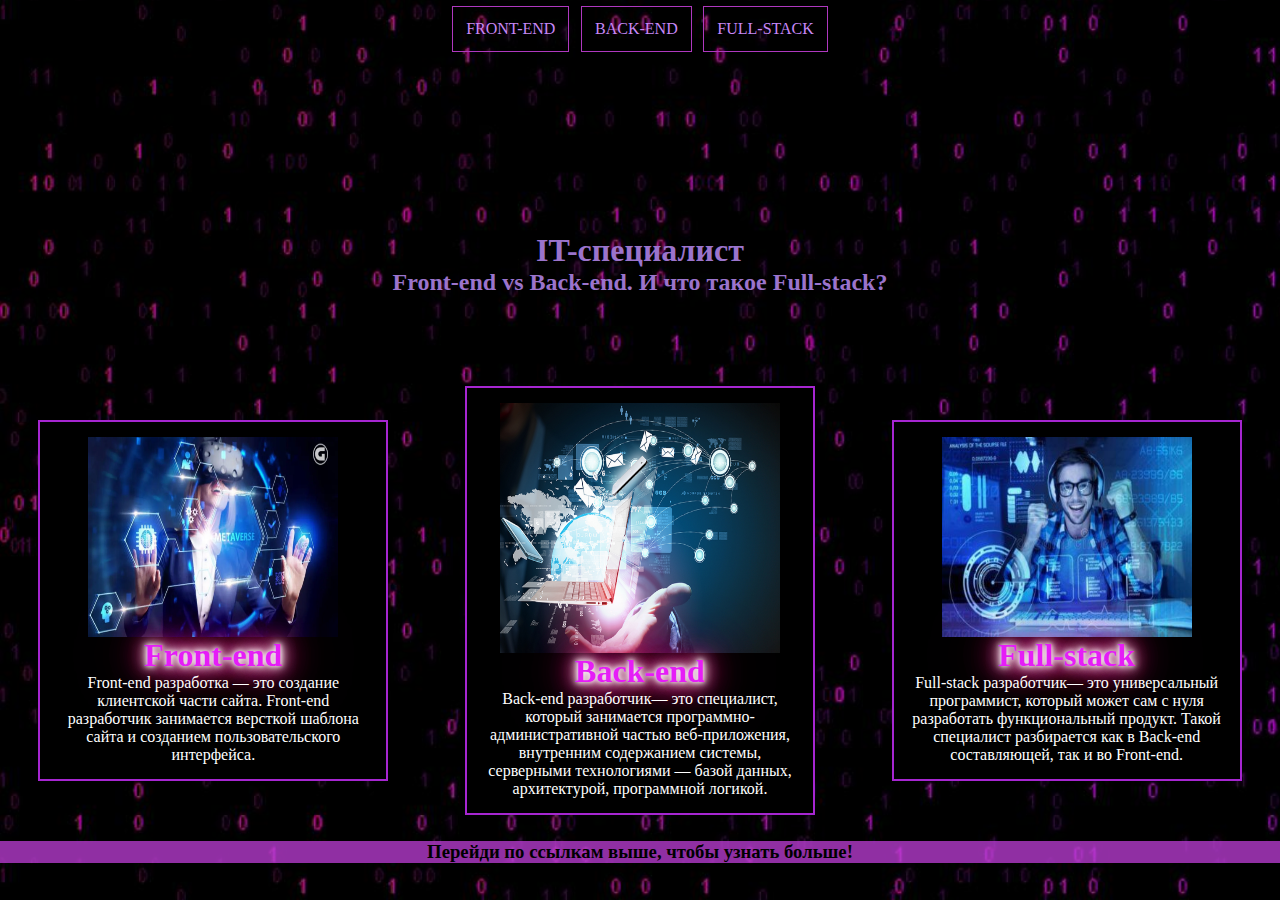
<file: index.html>
<!DOCTYPE html>
<html lang="en">

<head>
  <meta charset="UTF-8">
  <meta http-equiv="X-UA-Compatible" content="IE=edge">
  <meta name="viewport" content="width=device-width, initial-scale=1.0">
  <title>IT-специалисты</title>
  <link rel="stylesheet" href="./css/style.css">
  <style>
    body {
      background-image: url(img/fon.jpg);
      background-color: rgb(254, 230, 200);
      background-size: cover;
    }
  </style>
</head>

<body>
  <div class="header">
    <nav>
      <ul>
        <li class="menu_link"><a href="about1.html">Front-end</a></li>
        <li class="menu_link"><a href="about2.html">Back-end</a></li>
        <li class="menu_link"><a href="about3.html">Full-stack</a></li>
      </ul>
    </nav>
  </div>

  <div class="article">
    <h1>IT-специалист</h1>
    <h2>Front-end vs Back-end. И что такое Full-stack?</h2>
  </div>
  <div class="general_block">
    <div class="block_1">
      <img src="img/frontend.webp" alt="computer" width="250" height="200">
      <h1 id="text_1">Front-end</h1>
      <p id="text">Front-end разработка — это создание клиентской части сайта. Front-end разработчик 
        занимается версткой шаблона сайта и созданием пользовательского интерфейса.</p>
    </div>
    <div class="block_2">
      <img src="img/backend.png" alt="computer" width="280" height="250">
      <h1 id="text_1">Back-end</h1>
      <p id="text">Back-end разработчик— это специалист, который занимается программно-административной частью 
        веб-приложения, внутренним содержанием системы, серверными технологиями — базой данных, архитектурой, программной логикой.</p>
    </div>
    <div class="block_3">
      <img src="img/fullstack.jpg" alt="computer" width="250" height="200">
      <h1 id="text_1">Full-stack</h1>
      <p id="text">Full-stack разработчик— это универсальный программист, который может сам с нуля разработать
         функциональный продукт. Такой специалист разбирается как в Back-end составляющей, так и во Front-end.</p>
    </div>
</div>
<h3>Перейди по ссылкам выше, чтобы узнать больше!</h3> 
</body>

</html>
</file>
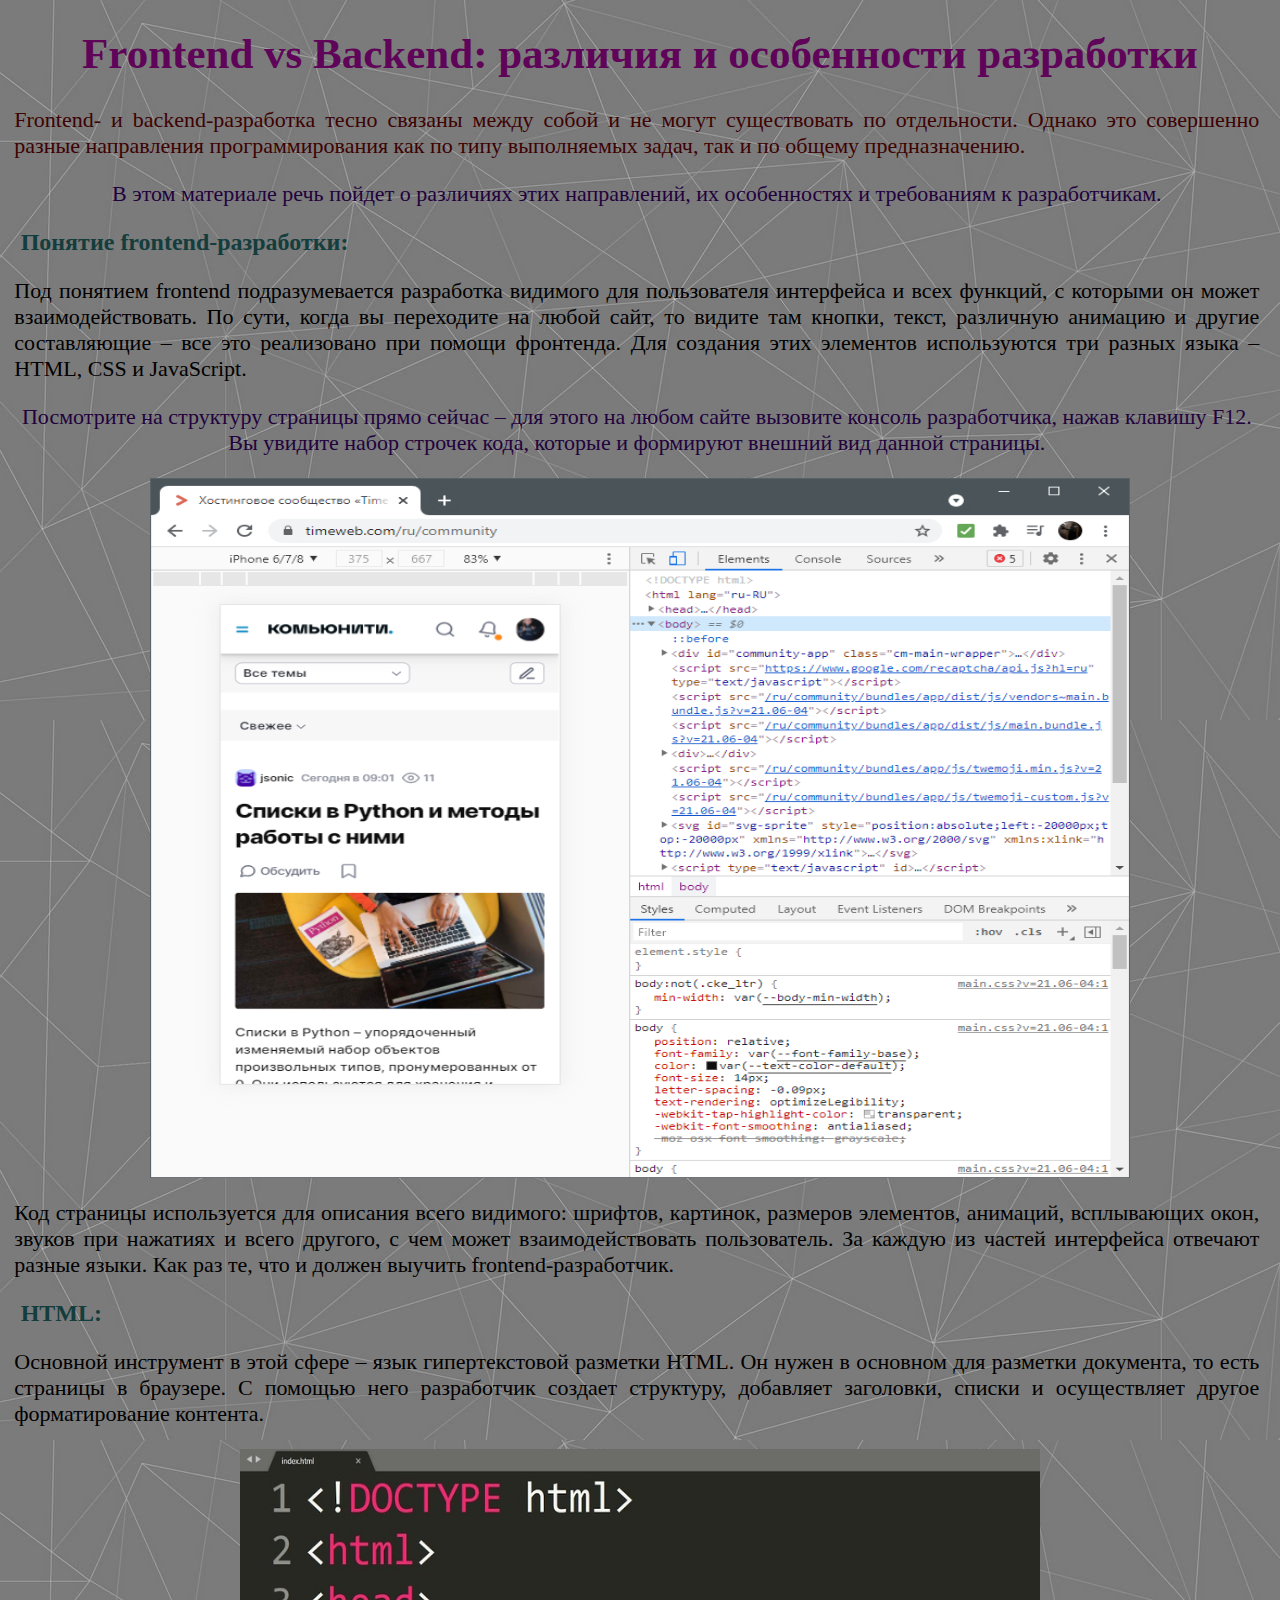
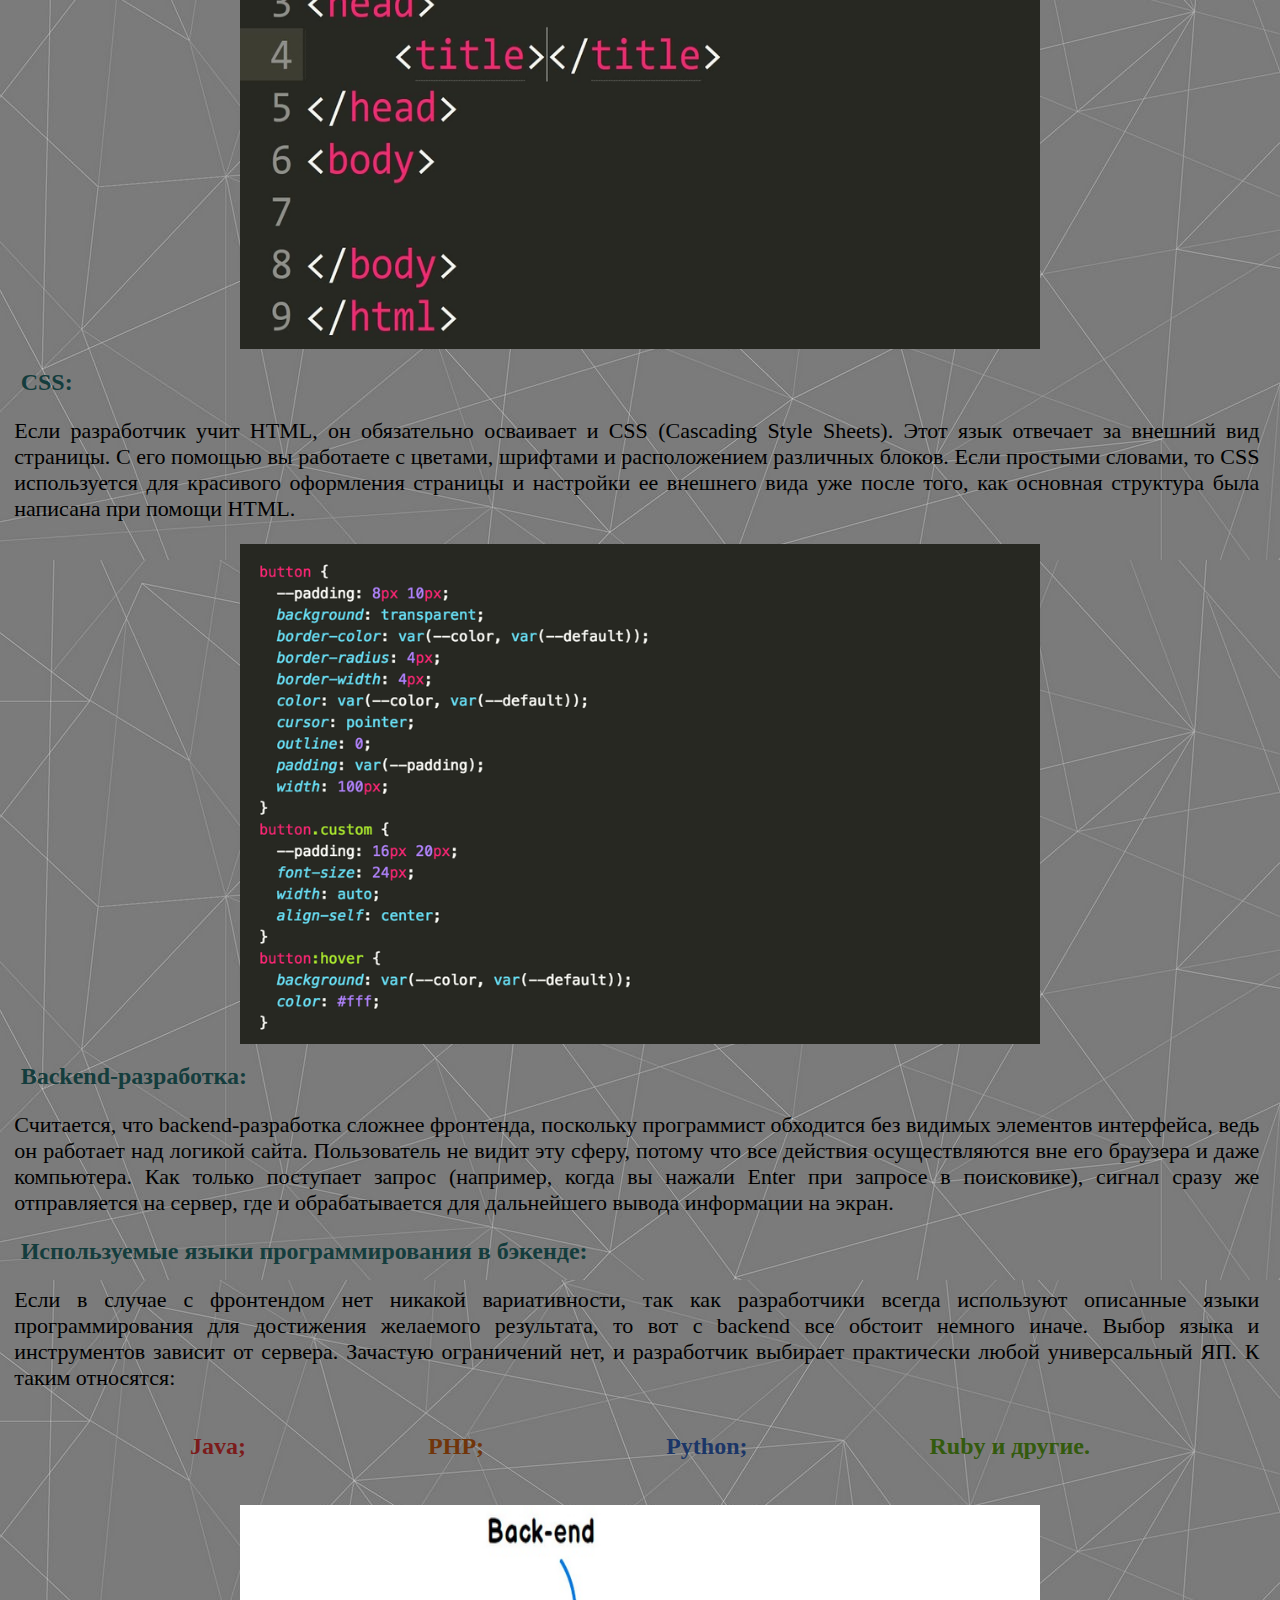
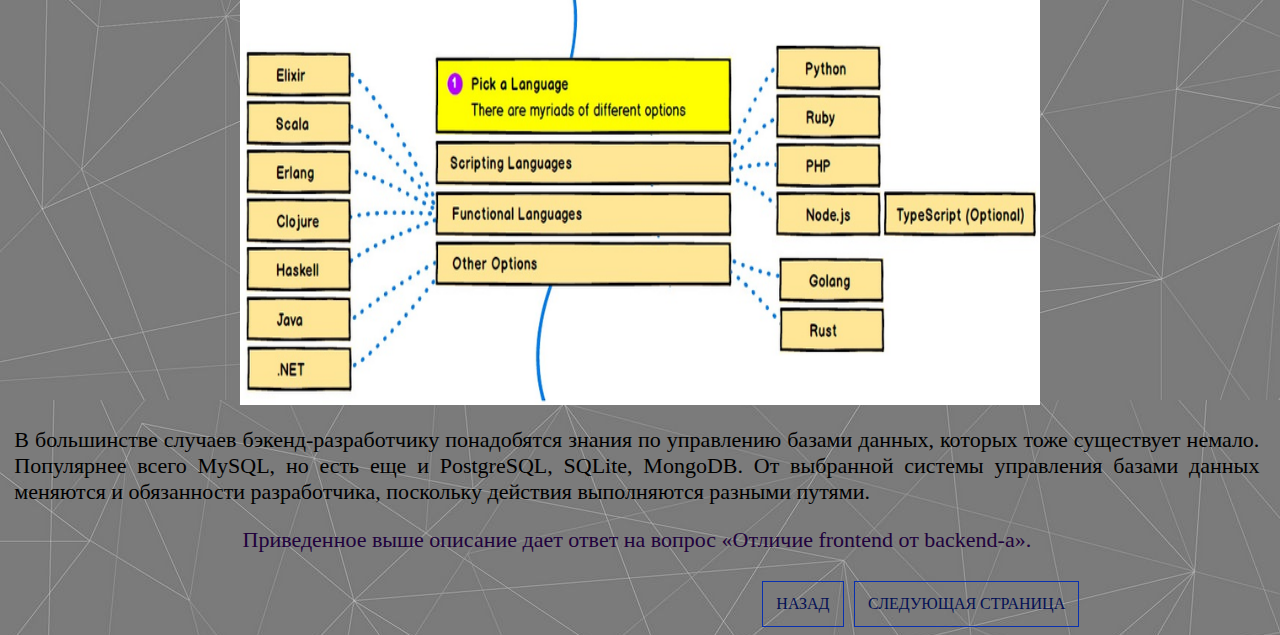
<file: about2.html>
<!DOCTYPE html>
<html lang="en">
<head>
    <meta charset="UTF-8">
    <meta http-equiv="X-UA-Compatible" content="IE=edge">
    <meta name="viewport" content="width=device-width, initial-scale=1.0">
    <title>Backend</title>
    <link rel="stylesheet" href="./css/style2.css">
</head>
<style>
body{
    background-image: url(img/oboi3.jpg) ;
    background-color: rgb(97, 89, 89);
   }
</style>
<body>
    <h1>Frontend vs Backend: различия и особенности разработки</h1> 
        <div class="block">
        <p>Frontend- и backend-разработка тесно связаны между собой и не могут существовать по отдельности.
             Однако это совершенно разные направления программирования как по типу выполняемых задач, так и по общему предназначению.</p>
             </div>
             <p id="text">В этом материале речь пойдет о различиях этих направлений, их особенностях и требованиям к разработчикам.</p>
              <h2 id="text_1">Понятие frontend-разработки:</h2>
            <p>Под понятием frontend подразумевается разработка видимого для пользователя интерфейса и всех функций, с которыми он может взаимодействовать.
                 По сути, когда вы переходите на любой сайт, то видите там кнопки, текст, различную анимацию и другие составляющие – все это реализовано при помощи фронтенда.
                  Для создания этих элементов используются три разных языка – HTML, CSS и JavaScript.</p>
                  <p id="text">Посмотрите на структуру страницы прямо сейчас – для этого на любом сайте вызовите консоль разработчика, нажав клавишу F12.
                     Вы увидите набор строчек кода, которые и формируют внешний вид данной страницы.</p>
         <div class="block_image">
            <img src="./img/панель.png" alt="panel" width="980" height="700">
         </div>
         <p>Код страницы используется для описания всего видимого: шрифтов, картинок, размеров элементов, анимаций, всплывающих окон, звуков при нажатиях и всего другого,
             с чем может взаимодействовать пользователь. За каждую из частей интерфейса отвечают разные языки. Как раз те, что и должен выучить frontend-разработчик.</p>            
             <h2 id="text_1">HTML:</h2>
              <p>Основной инструмент в этой сфере – язык гипертекстовой разметки HTML. Он нужен в основном для разметки документа, то есть страницы в браузере. 
                С помощью него разработчик создает структуру, добавляет заголовки, списки и осуществляет другое форматирование контента.</p>
              <div class="block_image">
                <img src="./img/html.png" alt="html" width="800" height="500">
              </div>
              <h2 id="text_1">CSS:</h2>
              <p>Если разработчик учит HTML, он обязательно осваивает и CSS (Cascading Style Sheets). Этот язык отвечает за внешний вид страницы. С его помощью 
                вы работаете с цветами, шрифтами и расположением различных блоков. Если простыми словами, то CSS используется для красивого оформления страницы и настройки ее внешнего 
                вида уже после того, как основная структура была написана при помощи HTML.</p>
                <div class="block_image">
                    <img src="./img/css.png" alt="html" width="800" height="500">
                  </div>
             <h2 id="text_1">Backend-разработка:</h2>
             <p>Считается, что backend-разработка сложнее фронтенда, поскольку программист обходится без видимых элементов интерфейса, ведь он работает над логикой сайта. 
                Пользователь не видит эту сферу, потому что все действия осуществляются вне его браузера и даже компьютера. Как только поступает запрос (например, когда вы нажали Enter
                 при запросе в поисковике), сигнал сразу же отправляется на сервер, где и обрабатывается для дальнейшего вывода информации на экран. </p>
             <h2 id="text_1">Используемые языки программирования в бэкенде:</h2>
             <p>Если в случае с фронтендом нет никакой вариативности, так как разработчики всегда используют описанные языки программирования для достижения желаемого результата, то вот с 
                backend все обстоит немного иначе. Выбор языка и инструментов зависит от сервера. Зачастую ограничений нет, и разработчик выбирает практически любой универсальный ЯП. К таким относятся:</p>
             <div class="second_block">
             <h2 id="text_2">Java;</h2>
             <h2 id="text_3">PHP;</h2>
             <h2 id="text_4">Python;</h2>
             <h2 id="text_5">Ruby и другие.</h2>
            </div>
             <div class="block_image">
                <img src="./img/back.png" alt="html" width="800" height="500">
              </div>
              <p>В большинстве случаев бэкенд-разработчику понадобятся знания по управлению базами данных, которых тоже существует немало. Популярнее всего MySQL, но есть еще и PostgreSQL, SQLite, MongoDB.
                 От выбранной системы управления базами данных меняются и обязанности разработчика, поскольку действия выполняются разными путями.</p>
                 <p id="text">Приведенное выше описание дает ответ на вопрос «Отличие frontend от backend-a».</p>
             
                <div class="header">
                  <li class="menu_link"><a href="about1.html">Назад</a></li>
            <li class="menu_link"><a href="about3.html">Следующая страница</a></li>  
        </div>
</body>
</html>
</file>
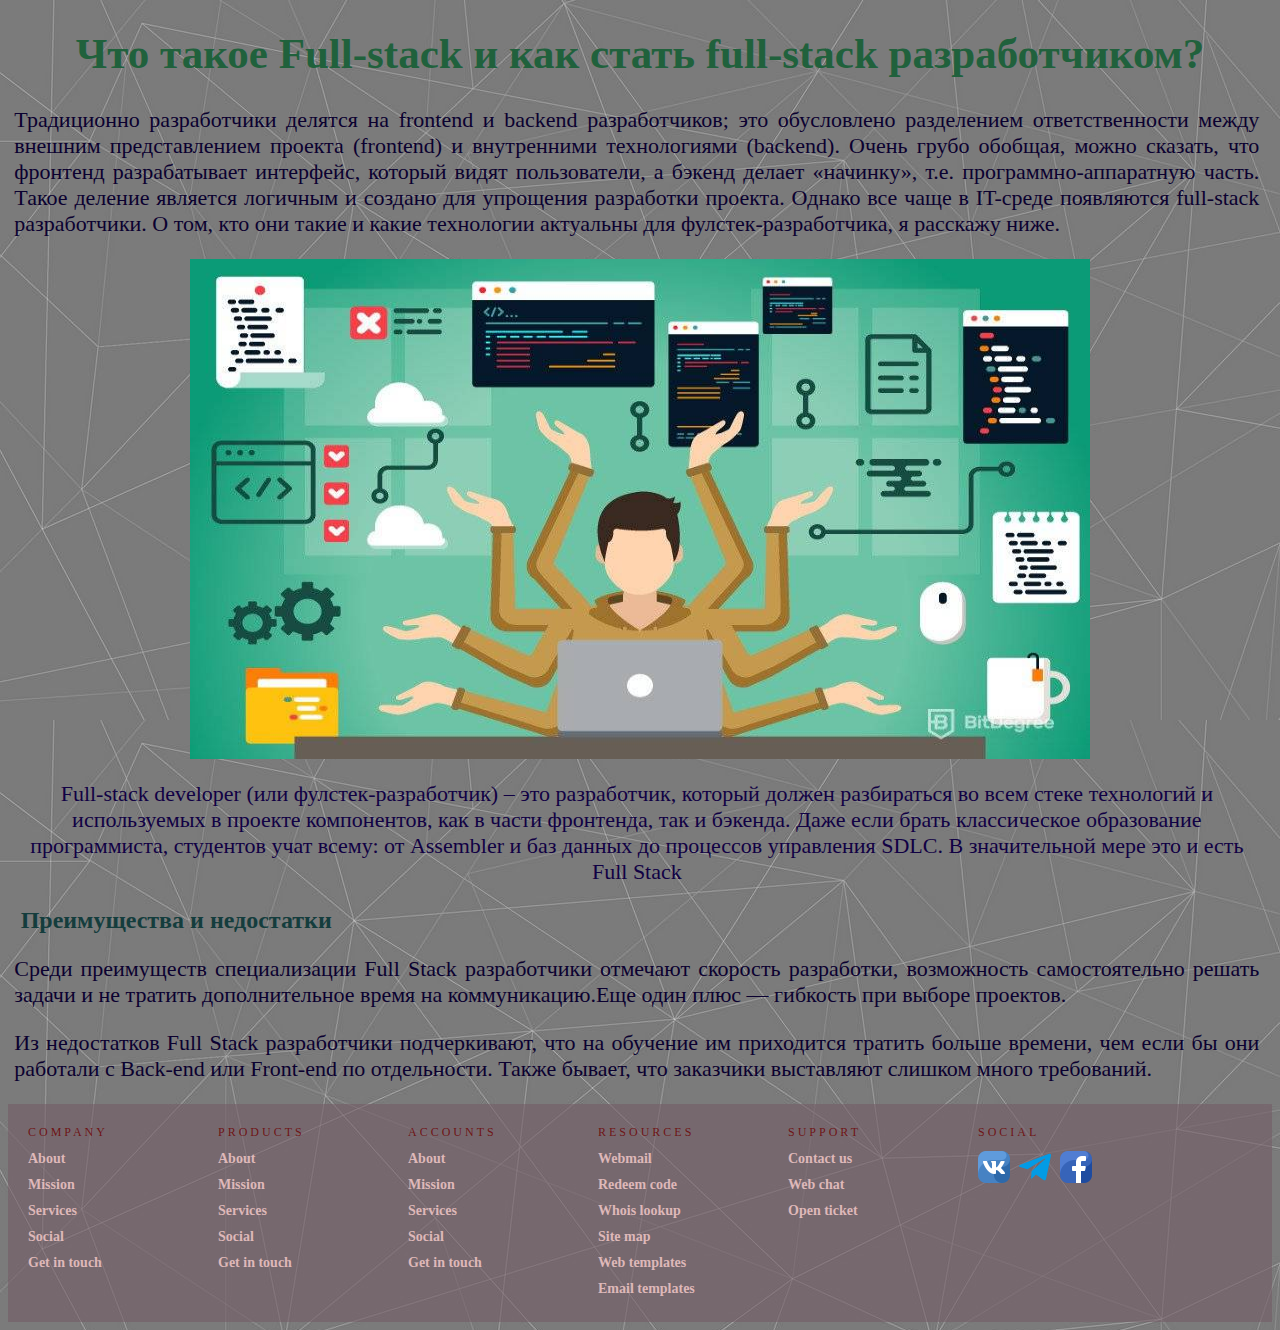
<file: about3.html>
<!DOCTYPE html>
<html lang="en">
<head>
    <meta charset="UTF-8">
    <meta http-equiv="X-UA-Compatible" content="IE=edge">
    <meta name="viewport" content="width=device-width, initial-scale=1.0">
    <title>Full-stack</title>
    <link rel="stylesheet" href="./css/style3.css">
</head>
<style>
    body{
        background-image: url(img/oboi3.jpg) ;
        background-color: rgb(97, 89, 89);
       }
    </style>
<body>
    <h1 id="text_1"> Что такое Full-stack и как стать full-stack разработчиком?</h1> 
    <div class="block">
    <p>Традиционно разработчики делятся на frontend и backend разработчиков;
         это обусловлено разделением ответственности между внешним представлением проекта (frontend)
          и внутренними технологиями (backend). Очень грубо обобщая, можно сказать, что фронтенд разрабатывает интерфейс, 
          который видят пользователи, а бэкенд делает «начинку», т.е. программно-аппаратную часть. Такое деление является логичным и создано для
           упрощения разработки проекта. Однако все чаще в IT-среде появляются full-stack разработчики. О том, кто они такие и какие технологии актуальны для фулстек-разработчика, я расскажу ниже.</p>
         </div>
         <div class="block_image">
            <img src="img/5678.jpg" alt="" width="900" height="500">
         </div>
    
         <p id="text">Full-stack developer (или фулстек-разработчик) – это разработчик, который должен разбираться во всем стеке технологий и используемых в проекте компонентов, как в части фронтенда, так и бэкенда. Даже если брать классическое образование программиста, студентов учат всему: от Assembler и баз данных до процессов управления SDLC. В значительной мере это и есть Full Stack </p>
          <h2 id="text_2">Преимущества и недостатки</h2>
        <p>Среди преимуществ специализации Full Stack разработчики отмечают скорость разработки, возможность самостоятельно решать задачи и не тратить дополнительное время на коммуникацию.Еще один плюс — гибкость при выборе проектов.</p>
        <p>Из недостатков Full Stack разработчики подчеркивают, что на обучение им приходится тратить больше времени, чем если бы они работали с Back-end или Front-end по отдельности. Также бывает, что заказчики выставляют слишком много требований.</p>
        
    
    <div class="dummy_page">
        
      </div>
      <!--Start Of Footer-->
      <div class="footer">
        <div class="contain">
            <div class="col">
                <h1>Company</h1>
                <ul>
                    <li>About</li>
                    <li>Mission</li>
                    <li>Services</li>
                    <li>Social</li>
                    <li>Get in touch</li>
                </ul>
            </div>
            <div class="col">
                <h1>Products</h1>
                <ul>
                   <li>About</li>
                   <li>Mission</li>
                   <li>Services</li>
                    <li>Social</li>
                    <li>Get in touch</li>
                </ul>
            </div>
            <div class="col">
                <h1>Accounts</h1>
                <ul>
                    <li>About</li>
                    <li>Mission</li>
                    <li>Services</li>
                    <li>Social</li>
                    <li>Get in touch</li>
                </ul>
            </div>
            <div class="col">
                <h1>Resources</h1>
                <ul>
                    <li>Webmail</li>
                    <li>Redeem code</li>
                    <li>Whois lookup</li>
                    <li>Site map</li>
                    <li>Web templates</li>
                    <li>Email templates</li>
                </ul>
            </div>
            <div class="col">
                <h1>Support</h1>
                <ul>
                    <li>Contact us</li>
                    <li>Web chat</li>
                    <li>Open ticket</li>
                </ul>
            </div>
            <div class="col social">
                <h1>Social</h1>
                <ul>
                    <li><img src="./img/vk.png" width="32"></li>
                    <li><img src="./img/telegram.png" width="32"></li>
                    <li><img src="./img/facebook.png" width="32"></li>
                </ul>
            </div>
            <div class="clearfix"></div>
        </div>
      </div>
      <!--End Of Footer-->
</body>
</html>
</file>
<file: css/style.css>
* {
    margin: 0;
    padding: 0;
    box-sizing: border-box;
    -webkit-box-sizing: border-box;
    -moz-box-sizing: border-box;
}

.header {
    text-align: center;
}

.menu_link {
    text-align: center;
}

li a {
    border: 1px solid rgb(175, 56, 191);
    color: rgb(199, 136, 247);
    text-decoration: none;
    display: block;
    padding: 13px;
    text-transform: uppercase;
}

li a:hover {
    background: rgba(93, 59, 103, 0.786);
}

nav {
    list-style-type: none;
    overflow: hidden;
}

ul {
    list-style-type: none;
    overflow: hidden;
}

li {
    display: inline-block;
    margin-left: 0.3%;
    margin-right: 0.3%;
    margin-top: 0.5%;
}

.article {
    margin-top: 20vh;
    color: rgb(155, 116, 204);
    text-align: center;
}

h1 {
    user-select: none;

}


.general_block {
    display: flex;
    align-items: center;
    justify-content: space-around;
    margin-top: 5%;
}

.block_1 {
    background-color: black;
    margin: 2%;
    display: flex;
    align-items: center;
    flex-direction: column;
    width: 350px;
    padding: 15px;
    border: 2px solid rgb(166, 38, 209);
}


.block_1:hover {
    transform-origin: right top;
    margin-top: -20px;
    margin-left: 30px;
    transition: margin-left 190ms;
    transition: margin-top 190ms;
    box-shadow: 0 10px 90px rgba(0, 0, 0, 0.4);
    transition: 0.5s;
    -webkit-box-shadow: -12px 18px 23px 3px rgba(217, 28, 217, 1);
    -moz-box-shadow: -12px 18px 23px 3px rgba(217, 28, 217, 1);
    box-shadow: -12px 18px 23px 3px rgba(217, 28, 217, 1);
}

#text {
    text-align: center;
    color: rgb(255, 255, 255);

}

#text_1 {
    color: rgb(229, 29, 247);
    text-shadow: #FFF 0px 0px 5px, #FFF 0px 0px 10px, #FFF 0px 0px 15px, #FF2D95 0px 0px 20px, #FF2D95 0px 0px 30px, #FF2D95 0px 0px 40px, #FF2D95 0px 0px 50px, #FF2D95 0px 0px 75px, 2px 2px 2px rgba(206, 89, 55, 0);
}

.block_2 {
    background-color: black;
    margin: 2%;
    display: flex;
    align-items: center;
    flex-direction: column;
    width: 350px;
    padding: 15px;
    border: 2px solid rgb(166, 38, 209);
}

.block_2:hover {
    transform-origin: right top;
    margin-top: -20px;
    margin-left: 30px;
    transition: margin-left 190ms;
    transition: margin-top 190ms;
    box-shadow: 0 10px 90px rgba(0, 0, 0, 0.4);
    transition: 0.5s;
    -webkit-box-shadow: -8px -5px 23px 3px rgba(217, 28, 217, 1);
    -moz-box-shadow: -8px -5px 23px 3px rgba(217, 28, 217, 1);
    box-shadow: -8px -5px 23px 3px rgba(217, 28, 217, 1);
}

#text_2 {
    color: rgb(229, 29, 247);
}

.block_3 {
    background-color: black;
    margin: 2%;
    display: flex;
    align-items: center;
    flex-direction: column;
    width: 350px;
    padding: 15px;
    border: 2px solid rgb(166, 38, 209);
}

.block_3:hover {
    transform-origin: right top;
    margin-top: -20px;
    margin-left: 30px;
    transition: margin-left 250ms;
    transition: margin-top 250ms;
    box-shadow: 0 10px 90px rgba(0, 0, 0, 0.4);
    transition: 0.5s;
    -webkit-box-shadow: 10px 10px 20px 0px rgba(217, 28, 217, 1);
    -moz-box-shadow: 10px 10px 20px 0px rgba(217, 28, 217, 1);
    box-shadow: 10px 10px 20px 0px rgba(217, 28, 217, 1);
}

#text_3 {
    color: rgb(229, 29, 247);
}

h3 {
    background-color: #be3ed7c1;
    color: rgb(0, 0, 0);
    text-align: center;

}

@media (max-width: 1139px) {
    .block_1 {
        background-color: black;
        margin: 2%;
        display: flex;
        align-items: center;
        flex-direction: column;
        width: 280px;
        padding: 15px;
        border: 2px solid rgb(166, 38, 209);
    }

    .block_2 {
        background-color: black;
        margin: 2%;
        display: flex;
        align-items: center;
        flex-direction: column;
        width: 280px;
        padding: 15px;
        border: 2px solid rgb(166, 38, 209);
    }

    .block_3 {
        background-color: black;
        margin: 2%;
        display: flex;
        align-items: center;
        flex-direction: column;
        width: 280px;
        padding: 15px;
        border: 2px solid rgb(166, 38, 209);
    }

}

@media (max-width:1139px) {
    img {
        width: 150px;
        height: 100px;
    }
}
</file>
<file: css/style2.css>
h1{
    color: rgb(95, 4, 89); 
    text-align: center;
    font-size: 43px;
 }
 .block{
    display: block;
    text-align: center;
  font-size: 23px;
  color: rgb(61, 2, 2);
}

#text{
    color: rgb(33, 2, 61);
    text-align: center;
    font-size: 22px;
    
}
.menu_link {
    text-align: end;
  }
  
  li a {
    border: 1px solid rgb(9, 48, 176);
    color: rgb(4, 16, 85);
    text-decoration: none;
    display: block;
    padding: 13px;
    text-transform: uppercase;
  }
  
  li a:hover {
    background: rgba(83, 127, 180, 0.47);
  }
   
  li {
    display: inline-block;
    margin-left: 0.3%;
    margin-right: 0.3%;
    margin-top: 0.5%;
  }
  .header {
    text-align: end;
    padding-right: 15%;
  }
  .block_image{
    display: flex;
    justify-content: center;
  }
   #text_1{
    color: rgb(20, 61, 61);
    font-size: 24px;
    margin-left: 1%;
   }
   #text_2{
    color: rgb(124, 27, 27);
   }
   #text_3{
     color: rgb(113, 53, 9);
   }
   #text_4{
    color: rgb(27, 54, 104);
   }
   #text_5{
    color: rgb(51, 90, 13);
   }
   p{
    font-size: 22px;
    text-align: justify;
    margin-left: 0.5%;
    margin-right: 1%;
   }
   .second_block{
    display: flex;
    justify-content: space-evenly;
    margin-bottom: 2%;
   }
</file>
<file: css/style3.css>
.block{
    display: block;
    text-align: center;
  font-size: 23px;
  color: rgb(11, 1, 48);
}

#text{
    color: rgb(17, 1, 68);
    text-align: center;
    font-size: 22px;
    
}
#text_1{
    color: rgb(32, 97, 60); 
    text-align: center;
    font-size: 43px;
}
#text_2{
    color: rgb(20, 61, 61);
    font-size: 24px;
    margin-left: 1%;
   }
p{
    font-size: 22px;
    text-align: justify;
    margin-left: 0.5%;
    margin-right: 1%;
    color: rgb(11, 1, 48);
   }
.block_image{
    display: flex;
    justify-content: center;
  }
.footer{
    width: 100%;
    position: relative;
    height: auto;
    background-color: #745b6694;
}
.footer .col{
    width: 190px;
    height: auto;
    float: left;
    box-sizing: border-box;
    -webkit-box-sizing: border-box;
    -moz-box-sizing: border-box;
    padding: 0px 20px 20px 20px;
}
.footer .col h1{
    margin: 0;
    padding: 0;
    font-family: inherit;
    font-size: 12px;
    line-height: 17px;
    padding: 20px 0px 5px 0px;
    color: #6d0202d5;
    font-weight: normal;
    text-transform: uppercase;
    letter-spacing: 0.250em;
}
.footer .col ul{
    list-style-type: none;
    margin: 0;
    padding: 0;
}
.footer .col ul li{
    color: #edc4c4df;
    font-size: 14px;
    font-family: inherit;
    font-weight: bold;
    padding: 5px 0px 5px 0px;
    cursor: pointer;
    transition: .2s;
    -webkit-transition: .2s;
    -moz-transition: .2s;
}
.social ul li{
    display: inline-block;
    padding-right: 5px !important;
}
.footer .col ul li:hover{
    color: #3c2121;
    transition: .1s;
    -webkit-transition: .1s;
    -moz-transition: .1s;
}
.clearfix{
    clear: both;
}
@media only screen and (min-width: 1280) {
  .comntain {
    width: 1200px;
    margin: 0 auto;
  }    
}
@media only screen and (max-width: 1139) {
    .contain .social {
        width: 1000px;
        display: block;
    }
    .social h1 {
        margin: 0px;
    }
}
@media only screen and (max-width: 950px) {
    .footer .col {
        width: 33%;
    }
    .footer .col h1 {
        font-size: 14px;
    }
    .footer .col ul li {
        font-size: 13px;
    }
}
@media only screen and (max-width: 500px) {
    .footer .col {
        width: 50%;
    }
    .footer .col h1 {
        font-size: 14px;
    }
    .footer .col ul li {
        font-size: 13px;
    } 
}
@media only screen and (max-width:340px) {
    .footer .col {
        width: 100%;
    }
}
</file>
